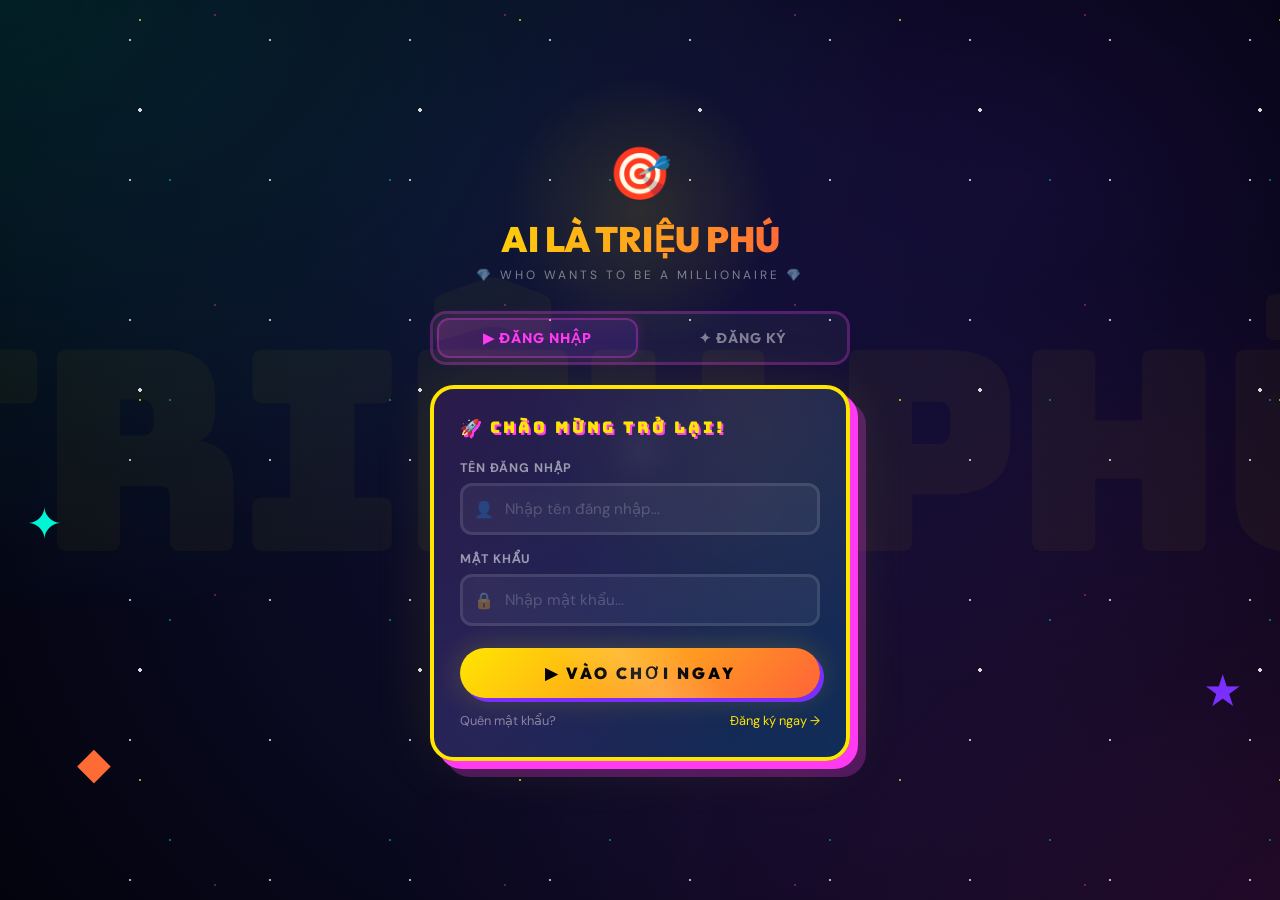
<file: templates/auth.html>
<!DOCTYPE html>
<html lang="vi">
<head>
<meta charset="UTF-8">
<meta name="viewport" content="width=device-width, initial-scale=1.0">
<meta name="theme-color" content="#0D0D1A">
<title>🎯 Ai Là Triệu Phú — Đăng nhập</title>
<link href="https://fonts.googleapis.com/css2?family=Outfit:wght@400;700;900&family=DM+Sans:wght@400;500;700&family=Bungee&display=swap" rel="stylesheet">
<style>
:root{
  --bg:#0D0D1A;--fg:#fff;--muted:#2D1B4E;
  --accent:#FF3AF2;--cyan:#00F5D4;--yellow:#FFE600;
  --orange:#FF6B35;--purple:#7B2FFF;
}
*{margin:0;padding:0;box-sizing:border-box;}
body{
  font-family:'DM Sans',sans-serif;
  background:var(--bg);color:var(--fg);
  min-height:100vh;overflow-x:hidden;
  display:flex;align-items:center;justify-content:center;
  position:relative;
}
/* ── STITCH'S COSMIC BACKGROUND ── */
.stitch-space {
  position: fixed;
  inset: 0;
  background: radial-gradient(circle at 50% 50%, #101035 0%, #070719 70%, #03030d 100%);
  overflow: hidden;
  z-index: 0;
  pointer-events: none;
}
.stitch-space::before {
  content: '';
  position: absolute;
  inset: 0;
  background: 
    radial-gradient(at 0% 0%, rgba(0, 245, 212, 0.15) 0px, transparent 50%),
    radial-gradient(at 100% 100%, rgba(255, 58, 242, 0.15) 0px, transparent 50%),
    radial-gradient(at 80% 20%, rgba(123, 47, 255, 0.12) 0px, transparent 50%);
  opacity: 0.8;
}

.parallax-layer {
  position: absolute;
  inset: 0;
  width: 100%;
  height: 100%;
  will-change: transform;
}

.stars-layer {
  position: absolute;
  top: -50%; left: -50%; width: 200%; height: 200%;
}

.stars-slow {
  background-image: 
    radial-gradient(circle, #ffffff 1px, transparent 1px),
    radial-gradient(circle, rgba(0, 245, 212, 0.6) 1.2px, transparent 1.2px),
    radial-gradient(circle, rgba(255, 58, 242, 0.5) 1.2px, transparent 1.2px);
  background-size: 140px 140px, 220px 220px, 290px 290px;
  background-position: 0 0, 40px 80px, 130px 30px;
  animation: flySpaceSlow 120s linear infinite;
  opacity: 0.7;
}

.stars-fast {
  background-image: 
    radial-gradient(circle, #ffffff 1.8px, transparent 1.8px),
    radial-gradient(circle, rgba(255, 230, 0, 0.8) 1.5px, transparent 1.5px);
  background-size: 280px 280px, 380px 380px;
  background-position: 80px 140px, 210px 280px;
  animation: flySpaceFast 70s linear infinite;
  opacity: 0.85;
}

/* Flying stars / Shooting stars */
.shooting-stars {
  position: absolute;
  top: -10%; left: -10%;
  width: 120%; height: 120%;
  transform: rotate(-35deg);
}

.shooting-star {
  position: absolute;
  left: 0; top: 0;
  height: 2px;
  background: linear-gradient(90deg, rgba(255, 255, 255, 0), rgba(0, 245, 212, 1), rgba(255, 58, 242, 1));
  border-radius: 999px;
  filter: drop-shadow(0 0 6px rgba(0, 245, 212, 0.8));
  animation: shoot 10s linear infinite;
  opacity: 0;
}

.shooting-star:nth-child(1) { top: 10%; left: 10%; width: 70px; animation-delay: 0s; animation-duration: 5s; }
.shooting-star:nth-child(2) { top: 25%; left: 50%; width: 100px; animation-delay: 2.2s; animation-duration: 7s; filter: drop-shadow(0 0 6px rgba(255, 58, 242, 0.8)); }
.shooting-star:nth-child(3) { top: 55%; left: 20%; width: 90px; animation-delay: 4.5s; animation-duration: 6s; }
.shooting-star:nth-child(4) { top: 70%; left: 60%; width: 120px; animation-delay: 6.8s; animation-duration: 8s; filter: drop-shadow(0 0 8px rgba(255, 230, 0, 0.8)); }

@keyframes flySpaceSlow {
  from { transform: translate(0, 0); }
  to { transform: translate(-10%, -10%); }
}

@keyframes flySpaceFast {
  from { transform: translate(0, 0); }
  to { transform: translate(-15%, -15%); }
}

@keyframes shoot {
  0% { transform: translateX(0) scale(0); opacity: 0; }
  8% { opacity: 1; transform: translateX(150px) scale(1); }
  18% { opacity: 0; transform: translateX(500px) scale(0.4); }
  100% { opacity: 0; transform: translateX(500px) scale(0); }
}


/* BIG BG WORD */
.bg-mega{
  position:fixed;
  font-family:'Bungee',cursive;
  font-size:clamp(100px,25vw,280px);
  color:rgba(255,230,0,.04);
  top:50%;left:50%;transform:translate(-50%,-50%);
  white-space:nowrap;pointer-events:none;z-index:0;letter-spacing:-8px;
  user-select:none;
}

/* FLOATING DECOS */
.fdeco{position:fixed;pointer-events:none;z-index:1;font-size:clamp(20px,4vw,44px);}
.fdeco:nth-child(1){top:8%;left:4%;color:var(--accent);animation:flt 6s ease-in-out infinite;}
.fdeco:nth-child(2){top:15%;right:6%;color:var(--yellow);animation:flt 5s ease-in-out infinite;animation-delay:.8s;}
.fdeco:nth-child(3){top:55%;left:2%;color:var(--cyan);animation:flt 7s ease-in-out infinite;animation-delay:1.5s;}
.fdeco:nth-child(4){bottom:20%;right:3%;color:var(--purple);animation:flt 5.5s ease-in-out infinite;animation-delay:2s;}
.fdeco:nth-child(5){bottom:12%;left:6%;color:var(--orange);animation:flt 8s ease-in-out infinite;animation-delay:.3s;}
@keyframes flt{0%,100%{transform:translateY(0) rotate(0deg)}50%{transform:translateY(-18px) rotate(12deg)}}

/* CARD */
.auth-card{
  position:relative;z-index:2;
  width:100%;max-width:460px;
  padding:20px;
}

/* LOGO */
.logo-area{text-align:center;margin-bottom:28px;position:relative;}
.logo-glow{
  position:absolute;top:50%;left:50%;transform:translate(-50%,-50%);
  width:280px;height:280px;
  background:radial-gradient(circle,rgba(255,230,0,.12) 0%,transparent 70%);
  border-radius:50%;animation:lGlow 3s ease-in-out infinite;pointer-events:none;
}
@keyframes lGlow{0%,100%{opacity:.5;transform:translate(-50%,-50%) scale(1)}50%{opacity:1;transform:translate(-50%,-50%) scale(1.15)}}
.logo-icon{font-size:3.2rem;display:block;animation:iconBounce 2s ease-in-out infinite;margin-bottom:10px;}
@keyframes iconBounce{0%,100%{transform:translateY(0) rotate(0)}50%{transform:translateY(-8px) rotate(5deg)}}
.logo-title{
  font-family:'Outfit',sans-serif;font-size:clamp(1.5rem,5vw,2.2rem);
  font-weight:900;text-transform:uppercase;
  background:linear-gradient(90deg,var(--yellow),var(--orange),var(--accent),var(--yellow));
  background-size:250%;
  -webkit-background-clip:text;-webkit-text-fill-color:transparent;background-clip:text;
  animation:gradShift 4s ease infinite;
}
@keyframes gradShift{0%{background-position:0%}50%{background-position:100%}100%{background-position:0%}}
.logo-sub{font-size:.75rem;color:rgba(255,255,255,.45);letter-spacing:3px;margin-top:6px;text-transform:uppercase;}

/* TABS */
.tabs{
  display:flex;gap:4px;
  background:rgba(255,255,255,.04);
  border:3px solid rgba(255,58,242,.25);
  border-radius:16px;padding:4px;
  margin-bottom:20px;
}
.tab-btn{
  flex:1;padding:11px 8px;
  border:none;background:transparent;color:rgba(255,255,255,.45);
  font-family:'Outfit',sans-serif;font-size:.88rem;font-weight:700;
  letter-spacing:1px;text-transform:uppercase;cursor:pointer;
  border-radius:12px;transition:.3s;
}
.tab-btn.active{
  background:linear-gradient(135deg,rgba(255,58,242,.2),rgba(123,47,255,.15));
  color:var(--accent);
  box-shadow:0 0 15px rgba(255,58,242,.15),inset 0 0 0 2px rgba(255,58,242,.3);
}

/* FORM BOX */
.form-box{
  background:linear-gradient(135deg,rgba(45,27,78,.9),rgba(15,52,96,.85));
  border:4px solid var(--yellow);
  border-radius:24px;padding:28px 26px;
  backdrop-filter:blur(16px);
  box-shadow:8px 8px 0 var(--accent),16px 16px 0 rgba(255,58,242,.25),
             0 0 60px rgba(255,230,0,.1);
  position:relative;overflow:hidden;
}
.form-box::before{
  content:'';position:absolute;inset:0;
  background:radial-gradient(ellipse at 80% 10%,rgba(255,230,0,.06) 0%,transparent 50%),
              radial-gradient(ellipse at 10% 90%,rgba(255,58,242,.05) 0%,transparent 50%);
  pointer-events:none;
}

.form-panel{display:none;}
.form-panel.active{display:block;animation:panelIn .3s ease;}
@keyframes panelIn{from{opacity:0;transform:translateX(16px)}to{opacity:1;transform:translateX(0)}}

.form-head{
  font-family:'Bungee',cursive;font-size:1rem;
  color:var(--yellow);letter-spacing:3px;margin-bottom:22px;
  display:flex;align-items:center;gap:10px;
  text-shadow:2px 2px 0 var(--accent);
}

/* ALERT */
.alert{
  display:none;padding:11px 14px;border-radius:12px;
  font-size:.88rem;margin-bottom:16px;
  align-items:center;gap:10px;animation:panelIn .3s ease;
}
.alert.show{display:flex;}
.alert.error{background:rgba(255,58,242,.12);border:2px solid rgba(255,58,242,.4);color:#ff8aee;}
.alert.success{background:rgba(0,245,212,.1);border:2px solid rgba(0,245,212,.3);color:var(--cyan);}

/* FORM GROUP */
.fg{margin-bottom:16px;}
.fg label{display:block;font-size:.78rem;color:rgba(255,255,255,.55);margin-bottom:7px;font-weight:700;letter-spacing:1px;text-transform:uppercase;}
.input-wrap{position:relative;}
.input-wrap .ico{
  position:absolute;left:14px;top:50%;transform:translateY(-50%);
  font-size:1rem;color:rgba(255,255,255,.35);
  transition:.3s;pointer-events:none;
}
.fg input{
  width:100%;padding:13px 14px 13px 42px;
  border:3px solid rgba(255,255,255,.1);
  border-radius:12px;
  background:rgba(255,255,255,.05);
  color:#fff;font-size:.95rem;outline:none;
  font-family:'DM Sans',sans-serif;
  transition:.3s;
}
.fg input:focus{border-color:var(--yellow);background:rgba(255,230,0,.05);box-shadow:0 0 20px rgba(255,230,0,.15);}
.fg input:focus~.ico,.input-wrap:focus-within .ico{color:var(--yellow);}
.fg input::placeholder{color:rgba(255,255,255,.2);}

/* STRENGTH BAR */
.sbar{display:none;margin-top:6px;height:4px;border-radius:2px;background:rgba(255,255,255,.08);overflow:hidden;}
.sbar-fill{height:100%;border-radius:2px;transition:.3s;}
.sbar-txt{font-size:.72rem;margin-top:3px;color:rgba(255,255,255,.45);}

/* SUBMIT BTN */
.btn-submit{
  width:100%;padding:15px;
  font-family:'Outfit',sans-serif;font-size:1rem;font-weight:900;
  letter-spacing:3px;text-transform:uppercase;
  color:#000;
  background:linear-gradient(135deg,var(--yellow),var(--orange),var(--accent));
  background-size:200%;
  border:none;border-radius:9999px;cursor:pointer;
  transition:all .3s cubic-bezier(.68,-.55,.265,1.55);
  margin-top:6px;position:relative;overflow:hidden;
  box-shadow:4px 4px 0 var(--purple),0 0 30px rgba(255,230,0,.2);
}
.btn-submit:hover{transform:translateY(-3px) scale(1.03);box-shadow:8px 8px 0 var(--purple),0 0 50px rgba(255,230,0,.3);}
.btn-submit:active{transform:scale(.97);box-shadow:2px 2px 0 var(--purple);}
.btn-submit:disabled{opacity:.55;cursor:not-allowed;transform:none;}
.btn-submit::after{
  content:'';position:absolute;top:-50%;left:-50%;width:200%;height:200%;
  background:linear-gradient(transparent,rgba(255,255,255,.15),transparent);
  transform:rotate(45deg);animation:shine 3s ease-in-out infinite;
}
@keyframes shine{0%{transform:translateX(-100%) rotate(45deg)}100%{transform:translateX(100%) rotate(45deg)}}

/* LINKS */
.form-links{
  display:flex;justify-content:space-between;
  margin-top:14px;font-size:.8rem;flex-wrap:wrap;gap:4px;
}
.form-link{color:rgba(255,255,255,.45);cursor:pointer;transition:.2s;}
.form-link:hover{color:var(--cyan);}
.form-link.hl{color:var(--yellow);}
.form-link.hl:hover{color:var(--orange);}
</style>
</head>
<body>

<!-- Stitch's Cosmic Space Background -->
<div class="stitch-space" aria-hidden="true">
  <div class="parallax-layer parallax-slow">
    <div class="stars-layer stars-slow"></div>
  </div>
  <div class="parallax-layer parallax-fast">
    <div class="stars-layer stars-fast"></div>
  </div>
  <div class="shooting-stars">
    <div class="shooting-star"></div>
    <div class="shooting-star"></div>
    <div class="shooting-star"></div>
    <div class="shooting-star"></div>
  </div>
</div>

<div class="bg-mega" aria-hidden="true">TRIỆU PHÚ</div>

<!-- Floating decos -->
<div class="fdeco" aria-hidden="true">✦</div>
<div class="fdeco" aria-hidden="true">★</div>
<div class="fdeco" aria-hidden="true">◆</div>
<div class="fdeco" aria-hidden="true">❋</div>
<div class="fdeco" aria-hidden="true">✦</div>

<div class="auth-card">
  <!-- Logo -->
  <div class="logo-area">
    <div class="logo-glow" aria-hidden="true"></div>
    <span class="logo-icon" aria-hidden="true">🎯</span>
    <div class="logo-title">AI Là Triệu Phú</div>
    <div class="logo-sub">💎 Who Wants To Be A Millionaire 💎</div>
  </div>

  <!-- Tabs -->
  <div class="tabs">
    <button class="tab-btn active" id="tab-login" onclick="switchTab('login')">▶ Đăng nhập</button>
    <button class="tab-btn" id="tab-register" onclick="switchTab('register')">✦ Đăng ký</button>
  </div>

  <!-- Form box -->
  <div class="form-box">

    <!-- LOGIN -->
    <div class="form-panel active" id="panel-login">
      <div class="form-head">🚀 Chào mừng trở lại!</div>
      <div class="alert" id="login-alert"></div>
      <form id="login-form" onsubmit="handleLogin(event)">
        <div class="fg">
          <label for="login-username">Tên đăng nhập</label>
          <div class="input-wrap">
            <input type="text" id="login-username" placeholder="Nhập tên đăng nhập..." autocomplete="username" required>
            <span class="ico" aria-hidden="true">👤</span>
          </div>
        </div>
        <div class="fg">
          <label for="login-password">Mật khẩu</label>
          <div class="input-wrap">
            <input type="password" id="login-password" placeholder="Nhập mật khẩu..." autocomplete="current-password" required>
            <span class="ico" aria-hidden="true">🔒</span>
          </div>
        </div>
        <button type="submit" class="btn-submit" id="login-btn">▶ VÀO CHƠI NGAY</button>
      </form>
      <div class="form-links">
        <span class="form-link" onclick="switchTab('forgot')">Quên mật khẩu?</span>
        <span class="form-link hl" onclick="switchTab('register')">Đăng ký ngay →</span>
      </div>
    </div>

    <!-- REGISTER -->
    <div class="form-panel" id="panel-register">
      <div class="form-head">✦ Tạo tài khoản mới</div>
      <div class="alert" id="register-alert"></div>
      <form id="register-form" onsubmit="handleRegister(event)">
        <div class="fg">
          <label for="reg-username">Tên đăng nhập</label>
          <div class="input-wrap">
            <input type="text" id="reg-username" placeholder="Ít nhất 3 ký tự..." autocomplete="username" required minlength="3">
            <span class="ico" aria-hidden="true">👤</span>
          </div>
        </div>
        <div class="fg">
          <label for="reg-email">Email</label>
          <div class="input-wrap">
            <input type="email" id="reg-email" placeholder="Email để khôi phục mật khẩu..." autocomplete="email" required>
            <span class="ico" aria-hidden="true">✉️</span>
          </div>
        </div>
        <div class="fg">
          <label for="reg-display">Tên hiển thị</label>
          <div class="input-wrap">
            <input type="text" id="reg-display" placeholder="Tên trong game..." autocomplete="nickname" required>
            <span class="ico" aria-hidden="true">🏷️</span>
          </div>
        </div>
        <div class="fg">
          <label for="reg-password">Mật khẩu</label>
          <div class="input-wrap">
            <input type="password" id="reg-password" placeholder="Ít nhất 6 ký tự..." autocomplete="new-password" required minlength="6" oninput="checkStrength(this.value)">
            <span class="ico" aria-hidden="true">🔒</span>
          </div>
          <div class="sbar" id="strength-bar"><div class="sbar-fill" id="strength-fill"></div></div>
          <div class="sbar-txt" id="strength-text"></div>
        </div>
        <div class="fg">
          <label for="reg-confirm">Xác nhận mật khẩu</label>
          <div class="input-wrap">
            <input type="password" id="reg-confirm" placeholder="Nhập lại mật khẩu..." autocomplete="new-password" required>
            <span class="ico" aria-hidden="true">🔒</span>
          </div>
        </div>
        <button type="submit" class="btn-submit" id="register-btn">🚀 TẠO TÀI KHOẢN</button>
      </form>
      <div class="form-links">
        <span></span>
        <span class="form-link hl" onclick="switchTab('login')">← Đăng nhập</span>
      </div>
    </div>

    <!-- FORGOT -->
    <div class="form-panel" id="panel-forgot">
      <div class="form-head">🔑 Khôi phục mật khẩu</div>
      <div class="alert" id="forgot-alert"></div>

      <form id="forgot-step1" onsubmit="handleRequestCode(event)">
        <p style="font-size:.82rem;color:rgba(255,255,255,.55);margin-bottom:18px;line-height:1.6;">Nhập Email để nhận mã xác nhận 6 số.</p>
        <div class="fg">
          <label for="forgot-email">Email đã đăng ký</label>
          <div class="input-wrap">
            <input type="email" id="forgot-email" placeholder="Nhập email..." required>
            <span class="ico" aria-hidden="true">✉️</span>
          </div>
        </div>
        <button type="submit" class="btn-submit" id="forgot-btn1">✉️ GỬI MÃ XÁC NHẬN</button>
      </form>

      <form id="forgot-step2" onsubmit="handleVerifyAndReset(event)" style="display:none;">
        <p style="font-size:.82rem;color:var(--cyan);margin-bottom:18px;line-height:1.6;">✅ Mã đã được gửi! Kiểm tra email của bạn.</p>
        <div class="fg">
          <label for="forgot-code">Mã xác nhận (6 số)</label>
          <div class="input-wrap">
            <input type="text" id="forgot-code" placeholder="123456" required maxlength="6" pattern="\d{6}">
            <span class="ico" aria-hidden="true">🛡️</span>
          </div>
        </div>
        <div class="fg">
          <label for="forgot-new-pw">Mật khẩu mới</label>
          <div class="input-wrap">
            <input type="password" id="forgot-new-pw" placeholder="Ít nhất 6 ký tự..." required minlength="6">
            <span class="ico" aria-hidden="true">🔒</span>
          </div>
        </div>
        <button type="submit" class="btn-submit" id="forgot-btn2">✔ ĐỔI MẬT KHẨU</button>
      </form>

      <div class="form-links">
        <span></span>
        <span class="form-link hl" onclick="switchTab('login')">← Đăng nhập</span>
      </div>
    </div>

  </div>
</div>

<script>
function switchTab(tab){
  document.querySelectorAll('.tab-btn').forEach(b=>b.classList.remove('active'));
  document.querySelectorAll('.form-panel').forEach(p=>p.classList.remove('active'));
  if(tab!=='forgot'){
    const tBtn=document.getElementById('tab-'+tab);
    if(tBtn)tBtn.classList.add('active');
  }
  document.getElementById('panel-'+tab).classList.add('active');
  ['login-alert','register-alert','forgot-alert'].forEach(id=>hideAlert(id));
  if(tab==='forgot'){
    document.getElementById('forgot-step1').style.display='block';
    document.getElementById('forgot-step2').style.display='none';
  }
}

function showAlert(id,type,msg){
  const el=document.getElementById(id);
  el.className='alert show '+type;
  el.innerHTML=(type==='error'?'⚠️ ':' ✅ ')+msg;
}
function hideAlert(id){document.getElementById(id).className='alert';}

function checkStrength(pw){
  const bar=document.getElementById('strength-bar');
  const fill=document.getElementById('strength-fill');
  const txt=document.getElementById('strength-text');
  bar.style.display='block';
  let sc=0;
  if(pw.length>=6)sc++;if(pw.length>=10)sc++;
  if(/[A-Z]/.test(pw))sc++;if(/[0-9]/.test(pw))sc++;
  if(/[^A-Za-z0-9]/.test(pw))sc++;
  const lvls=[{w:'20%',c:'#FF3AF2',l:'Rất yếu'},{w:'40%',c:'#FF6B35',l:'Yếu'},{w:'60%',c:'#FFE600',l:'Trung bình'},{w:'80%',c:'#00F5D4',l:'Mạnh'},{w:'100%',c:'#00c853',l:'Rất mạnh 💪'}];
  const l=lvls[Math.min(sc,4)];
  fill.style.width=l.w;fill.style.background=l.c;
  txt.textContent=l.l;txt.style.color=l.c;
}

async function handleLogin(e){
  e.preventDefault();
  const btn=document.getElementById('login-btn');
  const username=document.getElementById('login-username').value.trim();
  const password=document.getElementById('login-password').value;
  btn.disabled=true;btn.textContent='⏳ Đang xử lý...';
  hideAlert('login-alert');
  try{
    const res=await fetch('/api/auth/login',{method:'POST',headers:{'Content-Type':'application/json'},body:JSON.stringify({username,password})});
    const data=await res.json();
    if(data.success){showAlert('login-alert','success','Đăng nhập thành công!');setTimeout(()=>window.location.href='/',700);}
    else{showAlert('login-alert','error',data.error||'Đăng nhập thất bại!');btn.disabled=false;btn.textContent='▶ VÀO CHƠI NGAY';}
  }catch(err){showAlert('login-alert','error','Lỗi kết nối server!');btn.disabled=false;btn.textContent='▶ VÀO CHƠI NGAY';}
}

async function handleRegister(e){
  e.preventDefault();
  const btn=document.getElementById('register-btn');
  const username=document.getElementById('reg-username').value.trim();
  const email=document.getElementById('reg-email').value.trim();
  const display_name=document.getElementById('reg-display').value.trim();
  const password=document.getElementById('reg-password').value;
  const confirm=document.getElementById('reg-confirm').value;
  if(password!==confirm){showAlert('register-alert','error','Mật khẩu xác nhận không khớp!');return;}
  btn.disabled=true;btn.textContent='⏳ Đang tạo tài khoản...';
  hideAlert('register-alert');
  try{
    const res=await fetch('/api/auth/register',{method:'POST',headers:{'Content-Type':'application/json'},body:JSON.stringify({username,email,display_name,password})});
    const data=await res.json();
    if(data.success){showAlert('register-alert','success','Tạo tài khoản thành công!');setTimeout(()=>window.location.href='/',700);}
    else{showAlert('register-alert','error',data.error||'Đăng ký thất bại!');btn.disabled=false;btn.textContent='🚀 TẠO TÀI KHOẢN';}
  }catch(err){showAlert('register-alert','error','Lỗi kết nối server!');btn.disabled=false;btn.textContent='🚀 TẠO TÀI KHOẢN';}
}

async function handleRequestCode(e){
  e.preventDefault();
  const btn=document.getElementById('forgot-btn1');
  const email=document.getElementById('forgot-email').value.trim();
  btn.disabled=true;btn.textContent='⏳ Đang gửi mã...';
  hideAlert('forgot-alert');
  try{
    const res=await fetch('/api/auth/forgot-password',{method:'POST',headers:{'Content-Type':'application/json'},body:JSON.stringify({email})});
    const data=await res.json();
    if(data.success){showAlert('forgot-alert','success',data.message);document.getElementById('forgot-step1').style.display='none';document.getElementById('forgot-step2').style.display='block';}
    else{showAlert('forgot-alert','error',data.error||'Lỗi gửi mã!');btn.disabled=false;btn.textContent='✉️ GỬI MÃ XÁC NHẬN';}
  }catch(err){showAlert('forgot-alert','error','Lỗi kết nối server!');btn.disabled=false;btn.textContent='✉️ GỬI MÃ XÁC NHẬN';}
}

async function handleVerifyAndReset(e){
  e.preventDefault();
  const btn=document.getElementById('forgot-btn2');
  const email=document.getElementById('forgot-email').value.trim();
  const code=document.getElementById('forgot-code').value.trim();
  const new_password=document.getElementById('forgot-new-pw').value;
  btn.disabled=true;btn.textContent='⏳ Đang xác minh...';
  try{
    const res=await fetch('/api/auth/verify-reset-code',{method:'POST',headers:{'Content-Type':'application/json'},body:JSON.stringify({email,code,new_password})});
    const data=await res.json();
    if(data.success){showAlert('forgot-alert','success','Mật khẩu đã được thay đổi!');setTimeout(()=>switchTab('login'),2000);}
    else{showAlert('forgot-alert','error',data.error||'Mã không đúng!');btn.disabled=false;btn.textContent='✔ ĐỔI MẬT KHẨU';}
  }catch(err){showAlert('forgot-alert','error','Lỗi kết nối server!');btn.disabled=false;btn.textContent='✔ ĐỔI MẬT KHẨU';}
}

// Stitch's Parallax scroll effect
window.addEventListener('scroll', () => {
  const scrolled = window.scrollY;
  const slowLayer = document.querySelector('.parallax-slow');
  const fastLayer = document.querySelector('.parallax-fast');
  if (slowLayer) slowLayer.style.transform = `translate3d(0, ${scrolled * -0.06}px, 0)`;
  if (fastLayer) fastLayer.style.transform = `translate3d(0, ${scrolled * -0.15}px, 0)`;
});
</script>
</body>
</html>
</file>
